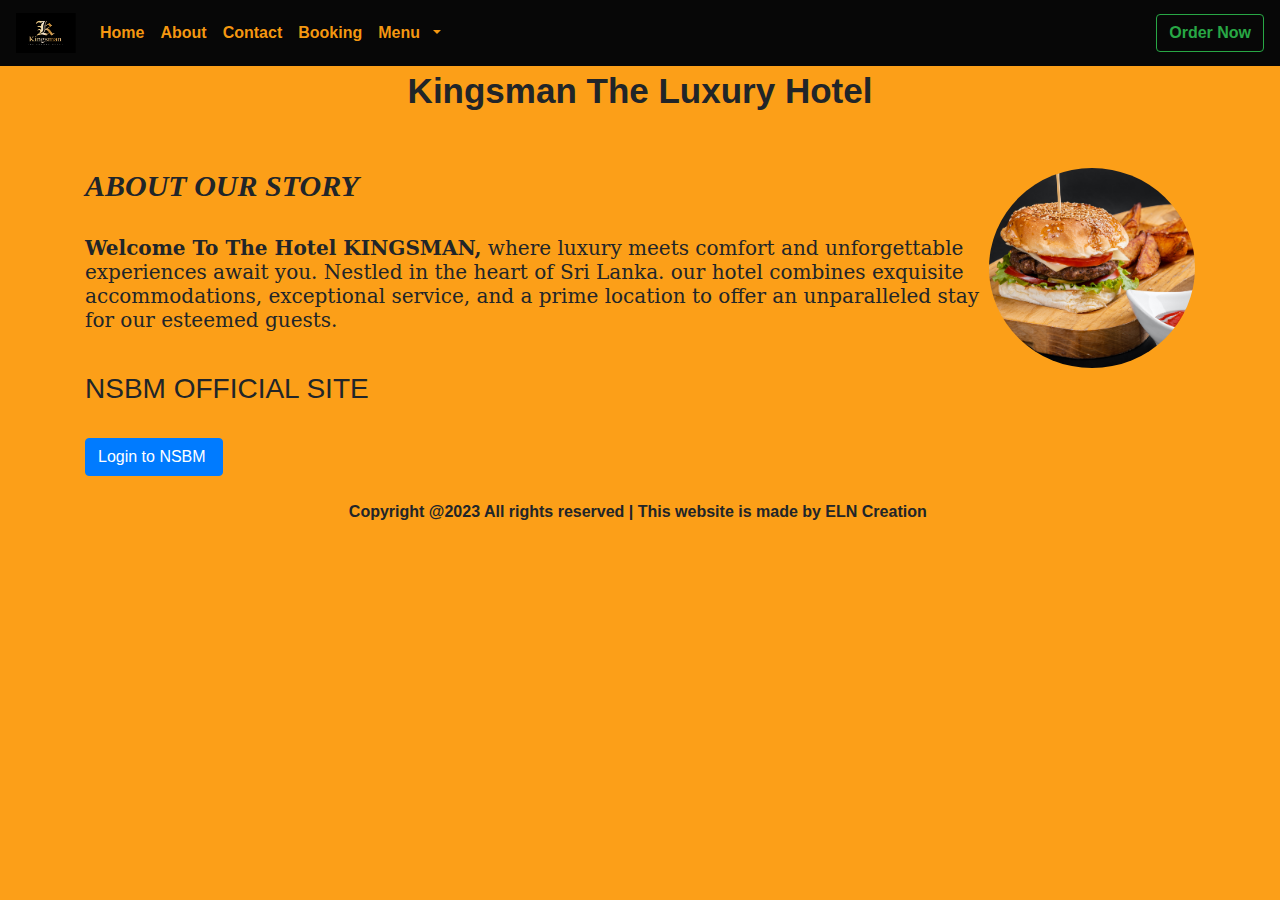
<file: 02page.html>
<!doctype html>
<html>
<head>
<meta charset="utf-8">
<meta http-equiv="X-UA-Compatible" content="IE=edge">
<meta name="viewport" content="width=device-width, initial-scale=1.0">
<title>KingsmanLuxuryHotel</title>
<link href="css/bootstrap-4.4.1.css" rel="stylesheet" type="text/css">
<link href="new css.css" rel="stylesheet" type="text/css">
</head>

<body style="padding-top: 70px">
<div class="container-fluid">
  <div class="container">
    <nav style="background-color:rgba(7,7,7,1.00)" class="navbar fixed-top navbar-expand-lg navbar"> <a class="navbar-brand" href="#"><img src="picture/kingsman-the-luxury-hotel-logo-portfolio.jpg" width="60" height="40" alt=""/></a>
      <button class="navbar-toggler" type="button" data-toggle="collapse" data-target="#navbarSupportedContent1" aria-controls="navbarSupportedContent1" aria-expanded="false" aria-label="Toggle navigation"> <span class="navbar-toggler-icon"></span> </button>
      <div class="collapse navbar-collapse" id="navbarSupportedContent1">
        <ul class="navbar-nav mr-auto">
			<li class="nav-item active"> <a style="color:rgba(252,156,17,0.97); " class="nav-link" href="#"><b>Home</b> <span class="sr-only">(current)</span></a> </li>
			<li class="nav-item active"> <a style="color:rgba(252,156,17,0.97); " class="nav-link" href="#"><b>About</b> <span class="sr-only">(current)</span></a></li>
			<li class="nav-item active"> <a style="color:rgba(252,156,17,0.97); " class="nav-link" href="#"><b>Contact</b> <span class="sr-only">(current)</span></a></li>
			<li class="nav-item active"> <a style="color:rgba(252,156,17,0.97); " class="nav-link" href="#"><b>Booking</b> <span class="sr-only">(current)</span></a></li>
          <li class="nav-item"> </li>
          <li class="nav-item dropdown"> <a class="nav-link dropdown-toggle" href="#" id="navbarDropdown1" role="button" data-toggle="dropdown" aria-haspopup="true" aria-expanded="false" style="color:rgba(252,156,17,0.97); "><b>Menu</b>&nbsp; </a>
            <div class="dropdown-menu" aria-labelledby="navbarDropdown1"> <a class="dropdown-item" href="#">All Menu</a> <a class="dropdown-item" href="#">Short Foods</a>
              <div class="dropdown-divider"></div>
              <a class="dropdown-item" href="#">Something else here</a> </div>
          </li>
        </ul>
        <form class="form-inline my-2 my-lg-0">
			<button class="btn btn-outline-success my-2 my-sm-0" type="submit"><b>Order Now</b></button>
        </form>
      </div>
    </nav>
    <h2 align="center"><b>Kingsman The Luxury Hotel</b></h2>
<br><br>
      <img src="picture/pexels-dima-valkov-3864680.jpg" alt="" width="206" height="200" class="rounded-circle" align="right"/>
    <h3 class="text-uppercase"><strong> About Our Story&nbsp;&nbsp;</strong></h3>
    <br>
    <h3><p><b><span>Welcome To The Hotel KINGSMAN,</span></b> where luxury meets comfort and unforgettable experiences await you. Nestled in the heart of Sri Lanka. our hotel combines exquisite 
      accommodations, exceptional service, and a prime location to offer an unparalleled stay for our esteemed guests.
      &nbsp;</p></h3><br>
    <h3 style=font-weight: bold "color: rgba(0,0,0,1.00)">NSBM OFFICIAL SITE</h3><br>
	  <a href="https://nsbm.ac.lk/" class="btn btn-primary">Login to NSBM&nbsp;</a></div><br>
    <footer style="font-weight: bold" align="center">Copyright @2023 All rights reserved | This website is made by ELN Creation&nbsp;</footer>
  </div>
  	</div>
<script src="js/jquery-3.4.1.min.js"></script>
<script src="js/popper.min.js"></script>
<script src="js/bootstrap-4.4.1.js"></script>
</body>
</html>
</file>
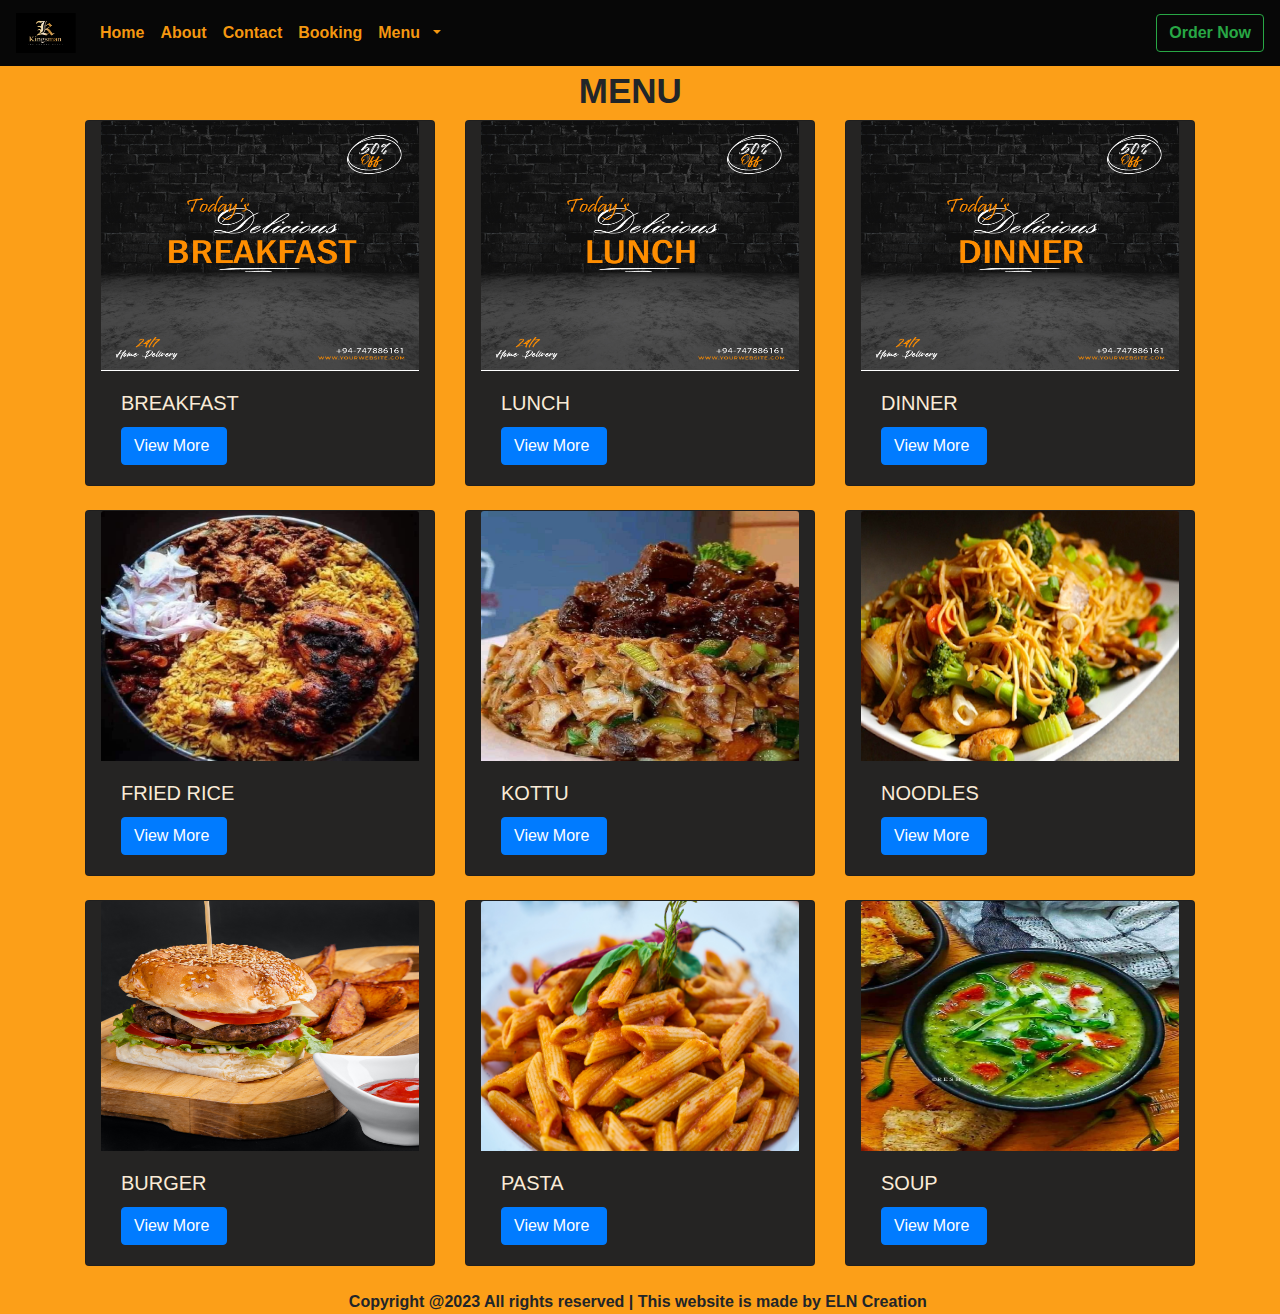
<file: 03page.html>
<!doctype html>
<html>
<head>
<meta charset="utf-8">
<meta http-equiv="X-UA-Compatible" content="IE=edge">
<meta name="viewport" content="width=device-width, initial-scale=1.0">
<title>KingsmanLuxuryHotel</title>
<link href="css/bootstrap-4.4.1.css" rel="stylesheet" type="text/css">
<link href="new css.css" rel="stylesheet" type="text/css">
</head>

<body style="padding-top: 70px">
<div class="container-fluid">
  <div class="container">
    <nav style="background-color:rgba(7,7,7,1.00)" class="navbar fixed-top navbar-expand-lg navbar"> <a class="navbar-brand" href="#"><img src="picture/kingsman-the-luxury-hotel-logo-portfolio.jpg" width="60" height="40" alt=""/></a>
      <button class="navbar-toggler" type="button" data-toggle="collapse" data-target="#navbarSupportedContent1" aria-controls="navbarSupportedContent1" aria-expanded="false" aria-label="Toggle navigation"> <span class="navbar-toggler-icon"></span> </button>
      <div class="collapse navbar-collapse" id="navbarSupportedContent1">
        <ul class="navbar-nav mr-auto">
			<li class="nav-item active"> <a style="color:rgba(252,156,17,0.97); " class="nav-link" href="#"><b>Home</b> <span class="sr-only">(current)</span></a> </li>
			<li class="nav-item active"> <a style="color:rgba(252,156,17,0.97); " class="nav-link" href="#"><b>About</b> <span class="sr-only">(current)</span></a></li>
			<li class="nav-item active"> <a style="color:rgba(252,156,17,0.97); " class="nav-link" href="#"><b>Contact</b> <span class="sr-only">(current)</span></a></li>
			<li class="nav-item active"> <a style="color:rgba(252,156,17,0.97); " class="nav-link" href="#"><b>Booking</b> <span class="sr-only">(current)</span></a></li>
          <li class="nav-item"> </li>
          <li class="nav-item dropdown"> <a class="nav-link dropdown-toggle" href="#" id="navbarDropdown1" role="button" data-toggle="dropdown" aria-haspopup="true" aria-expanded="false" style="color:rgba(252,156,17,0.97); "><b>Menu</b>&nbsp; </a>
            <div class="dropdown-menu" aria-labelledby="navbarDropdown1"> <a class="dropdown-item" href="#">All Menu</a> <a class="dropdown-item" href="#">Short Foods</a>
              <div class="dropdown-divider"></div>
              <a class="dropdown-item" href="#">Something else here</a> </div>
          </li>
        </ul>
        <form class="form-inline my-2 my-lg-0">
			<button class="btn btn-outline-success my-2 my-sm-0" type="submit"><b>Order Now</b></button>
        </form>
      </div>
    </nav>
    <h2 style="font-weight: bold" align="center">MENU&nbsp;&nbsp;</h2>
    <div class="row">
      <div class="col-lg-4">
        <div class="card col-md-4 col-lg-12"> <img src="picture/Breakfast.jpg" alt="Card image cap" width="500" height="250" class="card-img-top">
          <div class="card-body">
            <h5 style="color: antiquewhite" class="card-title">BREAKFAST</h5>
            <a href="#" class="btn btn-primary">View More&nbsp;</a></div>
        </div>
      </div>
      <div class="col-lg-4">
        <div class="card col-md-4 col-lg-12"> <img src="picture/Lunch.jpg" alt="Card image cap" width="500" height="250" class="card-img-top">
          <div class="card-body">
            <h5 style="color: antiquewhite" class="card-title">LUNCH</h5>
            <a href="#" class="btn btn-primary">View More&nbsp;</a></div>
        </div>
      </div>
      <div class="col-lg-4">
        <div class="card col-md-4 col-lg-12"> <img src="picture/Dinner.jpg" alt="Card image cap" width="500" height="250" class="card-img-top">
          <div class="card-body">
            <h5 style="color: antiquewhite" class="card-title">DINNER</h5>
            <a href="#" class="btn btn-primary">View More&nbsp;</a></div>
        </div>
      </div>
    </div><br>
    <div class="row">
      <div class="col-lg-4">
        <div class="card col-md-4 col-lg-12"> <img src="picture/FB_IMG_1686408506418.jpg" alt="Card image cap" width="500" height="250" class="card-img-top">
          <div class="card-body">
            <h5 style="color: antiquewhite" class="card-title">FRIED RICE</h5>
            <a href="#" class="btn btn-primary">View More&nbsp;</a></div>
        </div>
      </div>
      <div class="col-lg-4">
        <div class="card col-md-4 col-lg-12"> <img src="picture/FB_IMG_1686407440572.jpg" alt="Card image cap" width="500" height="250" class="card-img-top">
          <div class="card-body">
            <h5 style="color: antiquewhite" class="card-title">KOTTU</h5>
            <a href="#" class="btn btn-primary">View More&nbsp;</a></div>
        </div>
      </div>
      <div class="col-lg-4">
        <div class="card col-md-4 col-lg-12"> <img src="picture/R (1).jpeg" alt="Card image cap" width="500" height="250" class="card-img-top">
          <div class="card-body">
            <h5 style="color: antiquewhite" class="card-title">NOODLES</h5>
            <a href="#" class="btn btn-primary">View More&nbsp;</a></div>
        </div>
      </div>
    </div><br>
    <div class="row">
      <div class="col-lg-4">
        <div class="card col-md-4 col-lg-12"> <img src="picture/pexels-dima-valkov-3864680.jpg" alt="Card image cap" width="500" height="250" class="card-img-top">
          <div class="card-body">
            <h5 style="color: antiquewhite" class="card-title">BURGER&nbsp;</h5>
<a href="#" class="btn btn-primary">View More&nbsp;</a> </div>
        </div>
      </div>
      <div class="col-lg-4">
        <div class="card col-md-4 col-lg-12"> <img src="picture/pexels-engin-akyurt-1437267.jpg" alt="Card image cap" width="500" height="250" class="card-img-top">
          <div class="card-body">
            <h5 style="color: antiquewhite" class="card-title">PASTA</h5>
<a href="#" class="btn btn-primary">View More&nbsp;</a> </div>
        </div>
      </div>
      <div class="col-lg-4">
        <div class="card col-md-4 col-lg-12"> <img src="picture/FB_IMG_1686407146798.jpg" alt="Card image cap" width="500" height="250" class="card-img-top">
          <div class="card-body">
            <h5 style="color: antiquewhite" class="card-title">SOUP</h5>
            <a href="#" class="btn btn-primary">View More&nbsp;</a></div>
        </div>
      </div>
    </div>
  </div><br>
    <footer style="font-weight: bold" align="center">Copyright @2023 All rights reserved | This website is made by ELN Creation&nbsp;</footer>
  </div>
  	</div>
<script src="js/jquery-3.4.1.min.js"></script>
<script src="js/popper.min.js"></script>
<script src="js/bootstrap-4.4.1.js"></script>
</body>
</html>
</file>
<file: new css.css>
@charset "utf-8";
body{
	background-color:rgba(252,156,17,0.97);
}
.container-fluid .container h2 {
	font-family:"Gill Sans", "Gill Sans MT", "Myriad Pro", "DejaVu Sans Condensed", Helvetica, Arial, "sans-serif";
	font-size: 35px;
}

.container-fluid .container .text-uppercase {
	font-family: Cambria, "Hoefler Text", "Liberation Serif", Times, "Times New Roman", "serif";
	font-size: 30px;
	font-style: italic;
}
.container-fluid .container p {
	font-family: Constantia, "Lucida Bright", "DejaVu Serif", Georgia, "serif";
	font-size: 17px;
}
.row .col-lg-4 .card.col-md-4.col-lg-12 {
	background-color: rgba(37,36,35,1.00);
}
.container-fluid .container p {
	font-size: 20px;
}
</file>
